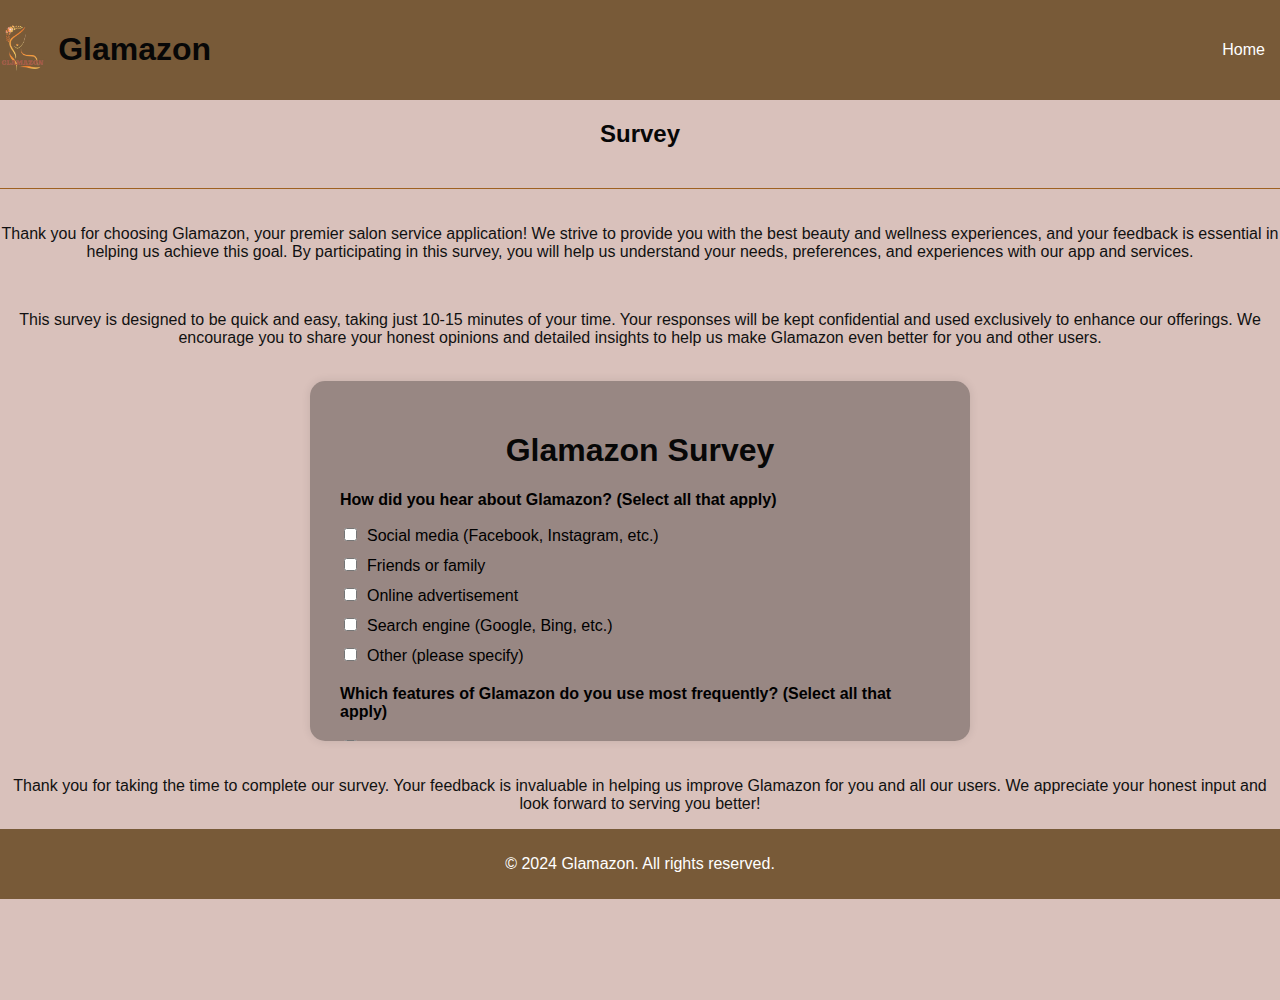
<file: the-pages/blog.html>
<!DOCTYPE html>
<html lang="en">
<head>
    <meta charset="UTF-8">
    <meta name="viewport" content="width=device-width, initial-scale=1.0">
    <title>Glamazon Survey</title>
    <style>
        body {
            font-family: Arial, sans-serif;
            display: flex;
            flex-direction: column;
            align-items: center;
            min-height: 100vh;
            background-color: #d9c1bb;
            margin: 0;
            padding-top: 100px;
        }

        header {
            background-color: #785a38;
            color: #fff;
            padding: 10px 20px;
            display: flex;
            justify-content: space-between;
            align-items: center;
            width: 100%;
            position: fixed;
            top: 0;
            z-index: 1000;
        }

        .logo-heading {
            display: flex;
            align-items: center;
        }

        .logo-heading img {
            height: 50px;
            margin-right: 10px;
        }

        header nav {
            display: flex;
            justify-content: flex-end;
            flex: 1;
        }

        header nav a {
            color: #fff;
            margin: 0 15px;
            text-decoration: none;
            font-size: 16px;
        }

        header nav a:hover {
            text-decoration: underline;
        }

        .container {
            background-color: #988783;
            border-radius: 15px;
            padding: 30px;
            width: 80%;
            max-width: 600px;
            box-shadow: 0 0 10px rgba(0, 0, 0, 0.1);
            margin-bottom: 20px;
            flex-grow: 1;
            max-height: 300px; /* Set a fixed height */
            overflow-y: auto; /* Enable scrolling */
        }

        h1, h2 {
            text-align: center;
            color: #070707;
        }

        .text {
            text-align: center;
            color: #111111;
        }

        .question {
            margin-bottom: 20px;
        }

        .question label {
            display: block;
            margin-bottom: 10px;
            font-weight: bold;
        }

        .answers {
            list-style-type: none;
            padding: 0;
        }

        .answers li {
            margin-bottom: 10px;
        }

        .answers li input[type="checkbox"] {
            margin-right: 10px;
        }

        hr {
            width: 100%;
            border: 0;
            border-top: 1px solid #9c5c18f2;
            margin: 20px 0;
        }

        .submit-button {
            display: flex;
            justify-content: center;
        }

        .submit-button button {
            background-color: rgb(126, 235, 126);
            color: white;
            padding: 10px 20px;
            border: none;
            border-radius: 5px;
            cursor: pointer;
            font-size: 16px;
        }

        .submit-button button:hover {
            background-color: #af814c;
        }

        footer {
            background-color: #785a38;
            color: #fff;
            text-align: center;
            padding: 10px 0;
            width: 100%;
            position: relative; /* Remove fixed position */
        }
    </style>
</head>
<body>
    <header>
        <div class="logo-heading">
            <img src="img/glamazon.png" alt="Glamazon Logo">
            <h1>Glamazon</h1>
        </div>
        <nav>
            <a href="next-page.html">Home</a>
            <!-- <a href="details.html#company-profile">Company Profile</a>
            <a href="services.html">Services</a>
            <a href="details.html#the-team">The Team</a>
            <a href="blog.html#the-blog">The Blog</a>
            <a href="details.html#contact-us">Contact Us</a> -->
        </nav>
    </header>

    <h2 id="survey">Survey</h2>
    <hr>
    <p class="text">
        Thank you for choosing Glamazon, your premier salon service application! We strive to provide you with the best beauty 
        and wellness experiences, and your feedback is essential in helping us achieve this goal. 
        By participating in this survey, you will help us understand your needs, preferences, and experiences with our app and services.
    </p>
    <br>
    <p class="text">
        This survey is designed to be quick and easy, taking just 10-15 minutes of your time. 
        Your responses will be kept confidential and used exclusively to enhance our offerings. 
        We encourage you to share your honest opinions and detailed insights to help us make Glamazon even better for you and other users.
    </p>
    <br>
    <div class="container">
        <h1>Glamazon Survey</h1>
        
        <div class="question">
            <label>How did you hear about Glamazon? (Select all that apply)</label>
            <ul class="answers">
                <li><input type="checkbox">Social media (Facebook, Instagram, etc.)</li>
                <li><input type="checkbox">Friends or family</li>
                <li><input type="checkbox">Online advertisement</li>
                <li><input type="checkbox">Search engine (Google, Bing, etc.)</li>
                <li><input type="checkbox">Other (please specify)</li>
            </ul>
        </div>

        <div class="question">
            <label>Which features of Glamazon do you use most frequently? (Select all that apply)</label>
            <ul class="answers">
                <li><input type="checkbox">Booking appointments</li>
                <li><input type="checkbox">Viewing salon profiles</li>
                <li><input type="checkbox">Checking reviews and ratings</li>
                <li><input type="checkbox">Browsing services and prices</li>
                <li><input type="checkbox">Chatting with salon owners</li>
                <li><input type="checkbox">Viewing salon galleries</li>
            </ul>
        </div>

        <div class="question">
            <label>What types of salon services do you book through Glamazon? (Select all that apply)</label>
            <ul class="answers">
                <li><input type="checkbox">Haircuts and styling</li>
                <li><input type="checkbox">Manicures and pedicures</li>
                <li><input type="checkbox">Facials and skincare</li>
                <li><input type="checkbox">Massages</li>
                <li><input type="checkbox">Makeup services</li>
                <li><input type="checkbox">Other (please specify)</li>
            </ul>
        </div>

        <div class="question">
            <label>What factors influence your choice of salon on Glamazon? (Select all that apply)</label>
            <ul class="answers">
                <li><input type="checkbox">Location</li>
                <li><input type="checkbox">Ratings and reviews</li>
                <li><input type="checkbox">Price</li>
                <li><input type="checkbox">Services offered</li>
                <li><input type="checkbox">Salon ambiance and photos</li>
                <li><input type="checkbox">Availability of appointments</li>
            </ul>
        </div>

        <div class="question">
            <label>How satisfied are you with the following aspects of Glamazon? (Select all that apply)</label>
            <ul class="answers">
                <li><input type="checkbox">Ease of use</li>
                <li><input type="checkbox">Booking process</li>
                <li><input type="checkbox">Customer service</li>
                <li><input type="checkbox">Variety of salons and services</li>
                <li><input type="checkbox">Information provided about salons</li>
                <li><input type="checkbox">Overall experience</li>
            </ul>
        </div>

        <div class="question">
            <label>What improvements would you like to see in Glamazon? (Select all that apply)</label>
            <ul class="answers">
                <li><input type="checkbox">More salon options</li>
                <li><input type="checkbox">Better customer support</li>
                <li><input type="checkbox">Improved app performance</li>
                <li><input type="checkbox">More detailed salon profiles</li>
                <li><input type="checkbox">Additional payment options</li>
                <li><input type="checkbox">Other (please specify)</li>
            </ul>
        </div>

        <div class="question">
            <label>How often do you use the following features on Glamazon? (Select all that apply)</label>
            <ul class="answers">
                <li><input type="checkbox">Booking appointments</li>
                <li><input type="checkbox">Viewing salon details</li>
                <li><input type="checkbox">Checking reviews and ratings</li>
                <li><input type="checkbox">Browsing the gallery</li>
                <li><input type="checkbox">Messaging salon owners</li>
                <li><input type="checkbox">Other (please specify)</li>
            </ul>
        </div>

        <div class="question">
            <label>Which devices do you use to access Glamazon? (Select all that apply)</label>
            <ul class="answers">
                <li><input type="checkbox">Smartphone</li>
                <li><input type="checkbox">Tablet</li>
                <li><input type="checkbox">Laptop</li>
                <li><input type="checkbox">Desktop computer</li>
            </ul>
        </div>

        <div class="question">
            <label>How likely are you to recommend Glamazon to others? (Select all that apply)</label>
            <ul class="answers">
                <li><input type="checkbox">Very likely</li>
                <li><input type="checkbox">Likely</li>
                <li><input type="checkbox">Neutral</li>
                <li><input type="checkbox">Unlikely</li>
                <li><input type="checkbox">Very unlikely</li>
            </ul>
        </div>

        <div class="question">
            <label>What additional services would you like Glamazon to offer? (Select all that apply)</label>
            <ul class="answers">
                <li><input type="checkbox">Home service options</li>
                <li><input type="checkbox">Virtual consultations</li>
                <li><input type="checkbox">Loyalty programs and rewards</li>
                <li><input type="checkbox">Exclusive deals and discounts</li>
                <li><input type="checkbox">Other (please specify)</li>
            </ul>
        </div>



        <div class="question">
            <label>Do you have any additional comments or suggestions for Glamazon?</label>
            <textarea rows="4" style="width: 100%;"></textarea>
        </div>
        
        <div class="submit-button">
            <a href="next-page.html">
                <button>Submit</button>
            </a>
        </div>
        
    </div>
    <p class="text">
        Thank you for taking the time to complete our survey. Your feedback is invaluable in helping us improve Glamazon for you and all our users. We appreciate your honest input and look forward to serving you better!
    </p>


    <footer>
        <p>© 2024 Glamazon. All rights reserved.</p>
    </footer>
</body>
</html>
</file>
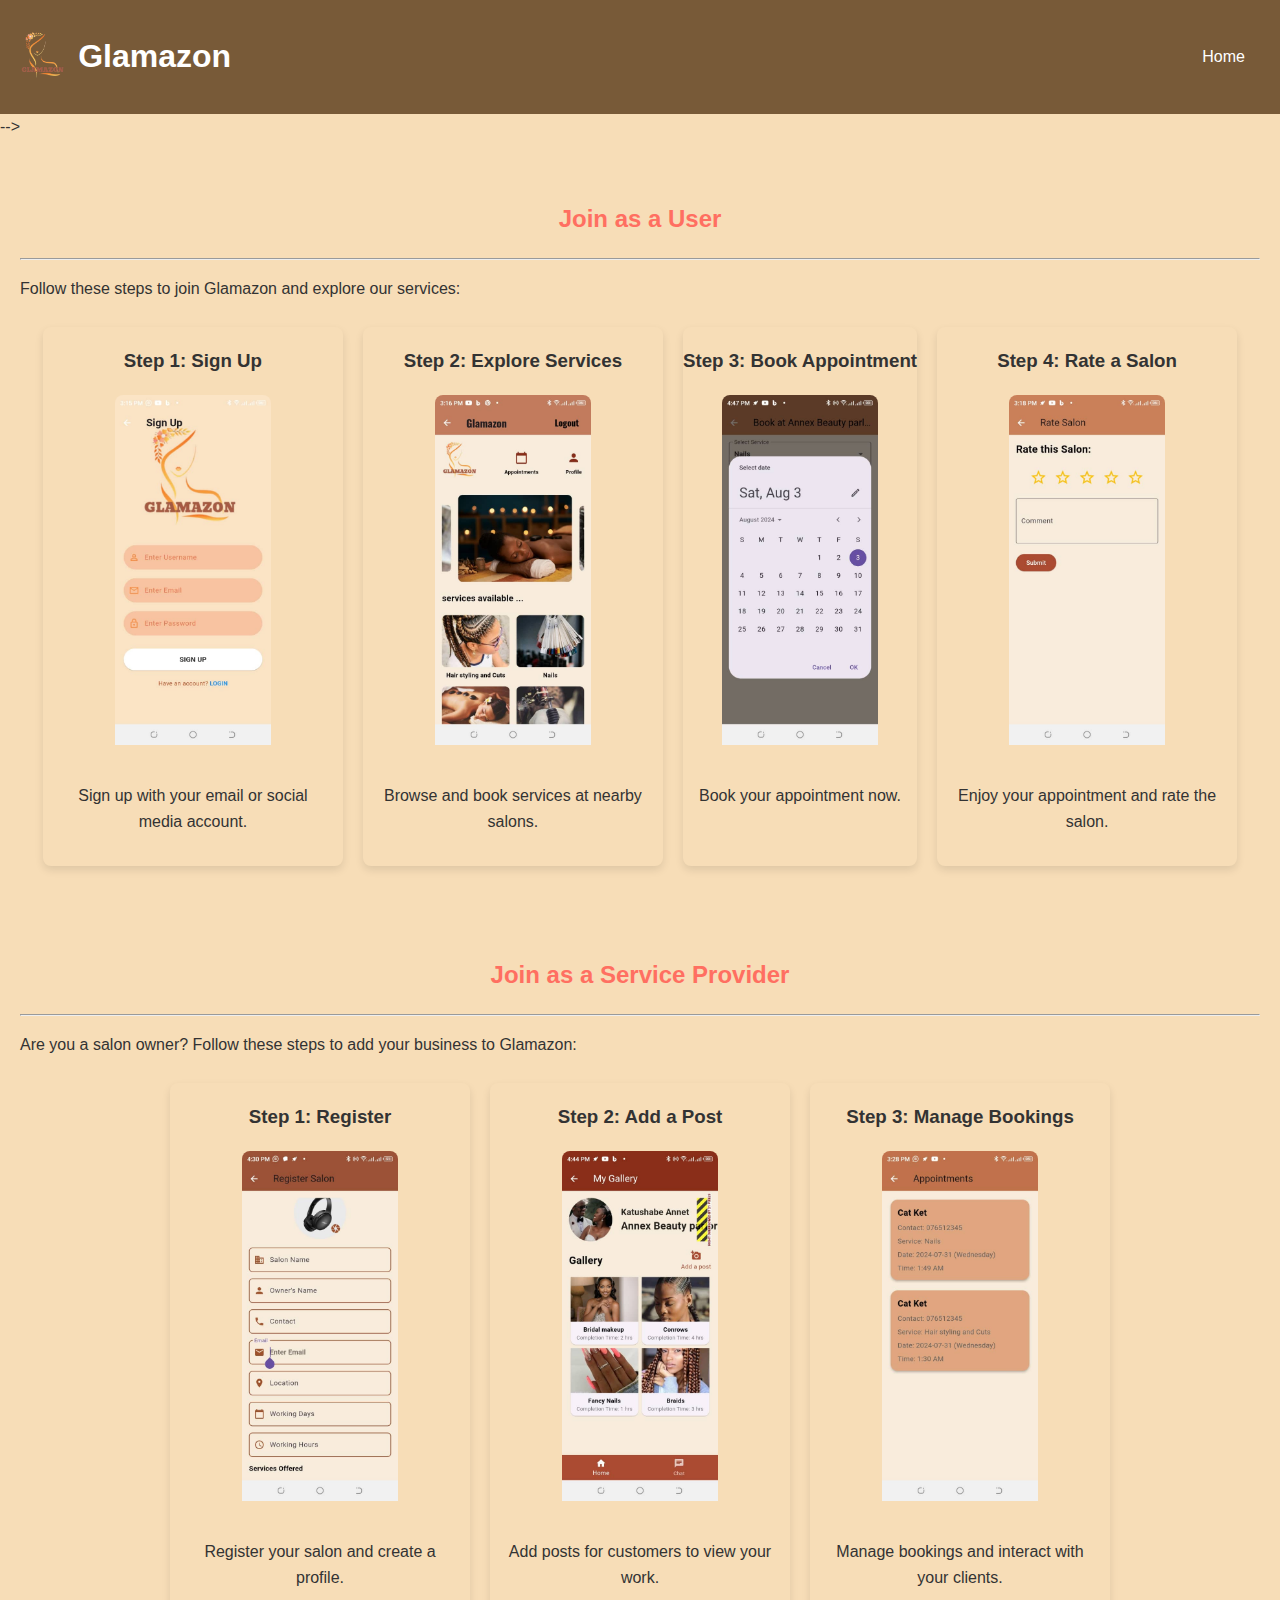
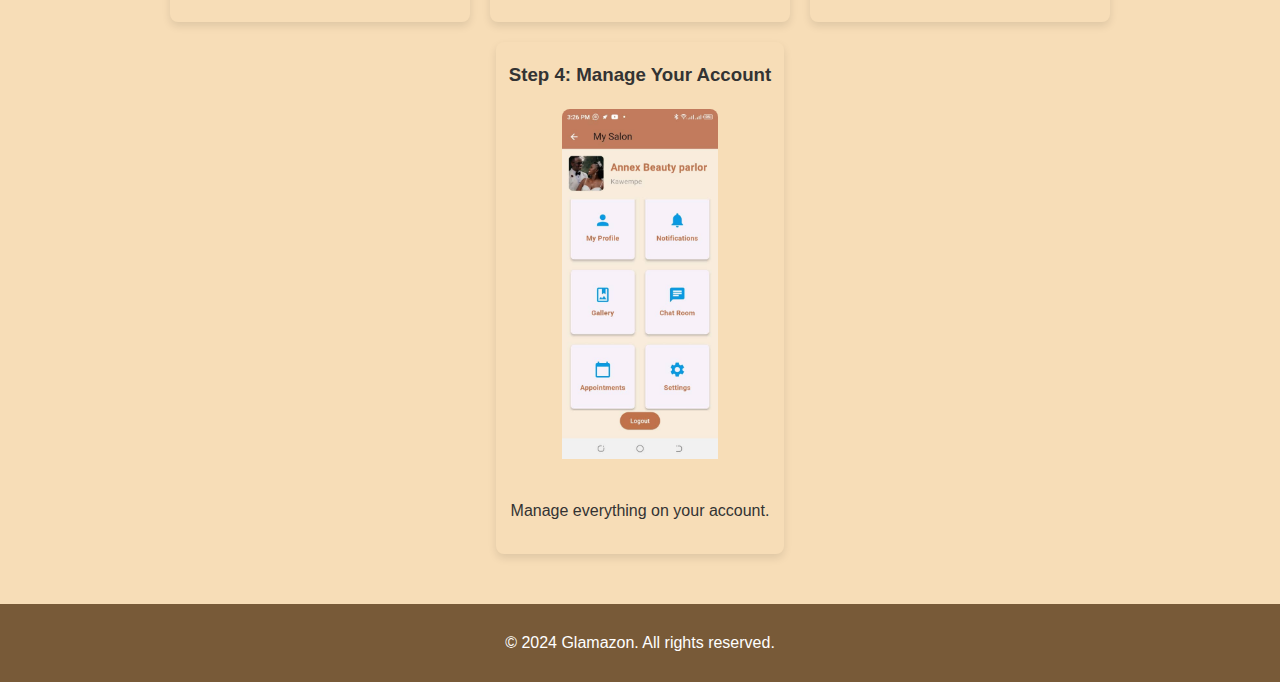
<file: the-pages/how-to-join-us.html>
<!DOCTYPE html>
<html lang="en">
<head>
    <meta charset="UTF-8">
    <meta name="viewport" content="width=device-width, initial-scale=1.0">
    <title>Join Glamazon - Your Salon Appointment App</title>
    <style>
        body {
            font-family: Arial, sans-serif;
            line-height: 1.6;
            margin: 0;
            padding: 0;
            background-color: rgb(247, 221, 183);
            color: #333;
            display: flex;
            flex-direction: column;
            min-height: 100vh;
        }

        header {
            background-color: #785a38;
            color: #fff;
            padding: 10px 20px;
            display: flex;
            justify-content: space-between;
            align-items: center;
        }

        .logo-heading {
            display: flex;
            align-items: center;
        }

        .logo-heading img {
            height: 50px;
            margin-right: 10px;
        }

        header nav a {
            color: #fff;
            margin: 0 15px;
            text-decoration: none;
            font-size: 16px;
        }

        header nav a:hover {
            text-decoration: underline;
        }

        section {
            padding: 20px;
            margin: 20px 0;
        }

        h2 {
            color: #ff6f61;
            text-align: center;
        }

        .card-container {
            display: flex;
            flex-wrap: wrap;
            justify-content: center;
        }

        .card {
            background-color: rgb(247, 221, 183);
            border-radius: 8px;
            box-shadow: 0 4px 8px rgba(0, 0, 0, 0.1);
            margin: 10px;
            max-width: 300px;
            text-align: center;
            transition: transform 0.2s;
        }

        .card:hover {
            transform: translateY(-5px);
        }

        .card img {
            border-radius: 8px 8px 0 0;
            max-width: 100%;
            height: 350px;
        }

        .card p {
            padding: 15px;
        }

        footer {
            background-color: #785a38;
            color: #fff;
            text-align: center;
            padding: 10px 0;
            margin-top: auto;
            width: 100%;
        }

        main {
            flex: 1;
        }
    </style>
</head>
<body>
    <header>
        <div class="logo-heading">
            <img src="img/glamazon.png" alt="Glamazon Logo">
            <h1>Glamazon</h1>
        </div>
        <nav>
            <a href="next-page.html">Home</a>
            <!-- <a href="details.html#company-profile">Company Profile</a>
            <a href="services.html">Services</a>
            <a href="details.html#the-team">The Team</a>
            
            <a href="blog.html#the-blog">The Blog</a>
            <a href="details.html#contact-us">Contact Us</a> -->
        </nav>
    </header>

    <main id="home">
        <!-- <section id="services">
            <h2>Our Services</h2>
            <hr>
            <p>Explore the wide range of services we offer.</p>
            <!-- Services content can go here -->
        </section> -->
        
        <section id="join-user">
            <h2>Join as a User</h2>
            <hr>
            <p>Follow these steps to join Glamazon and explore our services:</p>
            <div class="card-container">
                <div class="card">
                    <h3>Step 1: Sign Up</h3>
                    <img src="img/sign.jpg" alt="Step 1: Sign Up">
                    <p>Sign up with your email or social media account.</p>
                </div>
                <div class="card">
                    <h3>Step 2: Explore Services</h3>
                    <img src="img/service.jpg" alt="Step 2: Explore Services">
                    <p>Browse and book services at nearby salons.</p>
                </div>
                <div class="card">
                    <h3>Step 3: Book Appointment</h3>
                    <img src="img/book3.jpg" alt="Step 3: Book Appointment">
                    <p>Book your appointment now.</p>
                </div>
                <div class="card">
                    <h3>Step 4: Rate a Salon</h3>
                    <img src="img/rate.jpg" alt="Step 4: Rate a Salon">
                    <p>Enjoy your appointment and rate the salon.</p>
                </div>
            </div>
        </section>

        <section id="join-provider">
            <h2>Join as a Service Provider</h2>
            <hr>
            <p>Are you a salon owner? Follow these steps to add your business to Glamazon:</p>
            <div class="card-container">
                <div class="card">
                    <h3>Step 1: Register</h3>
                    <img src="img/reg.jpg" alt="Step 1: Register">
                    <p>Register your salon and create a profile.</p>
                </div>
                <div class="card">
                    <h3>Step 2: Add a Post</h3>
                    <img src="img/post.jpg" alt="Step 2: Add a Post">
                    <p>Add posts for customers to view your work.</p>
                </div>
                <div class="card">
                    <h3>Step 3: Manage Bookings</h3>
                    <img src="img/app.jpg" alt="Step 3: Manage Bookings">
                    <p>Manage bookings and interact with your clients.</p>
                </div>
                <div class="card">
                    <h3>Step 4: Manage Your Account</h3>
                    <img src="img/dash.jpg" alt="Step 4: Manage Your Account">
                    <p>Manage everything on your account.</p>
                </div>
            </div>
        </section>
    </main>

    <footer>
        <p>&copy; 2024 Glamazon. All rights reserved.</p>
    </footer>
</body>
</html>
</file>
